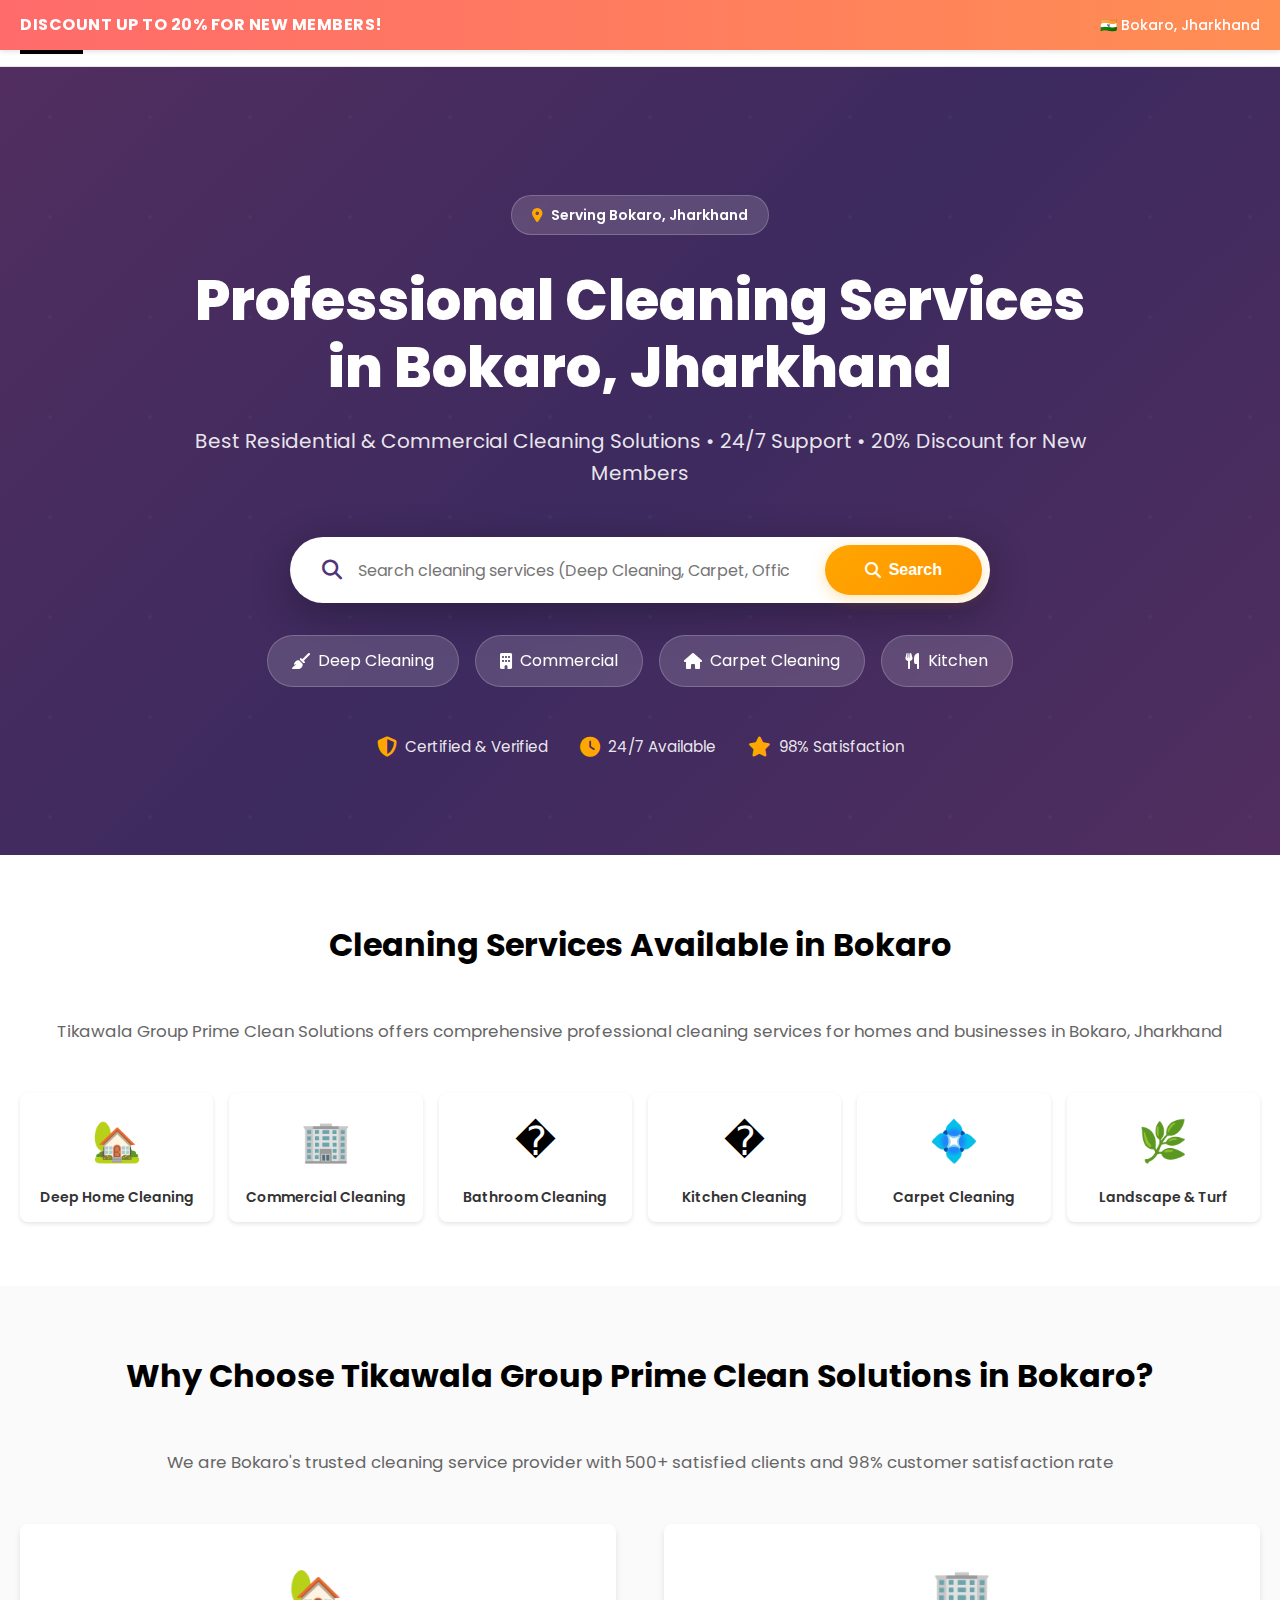
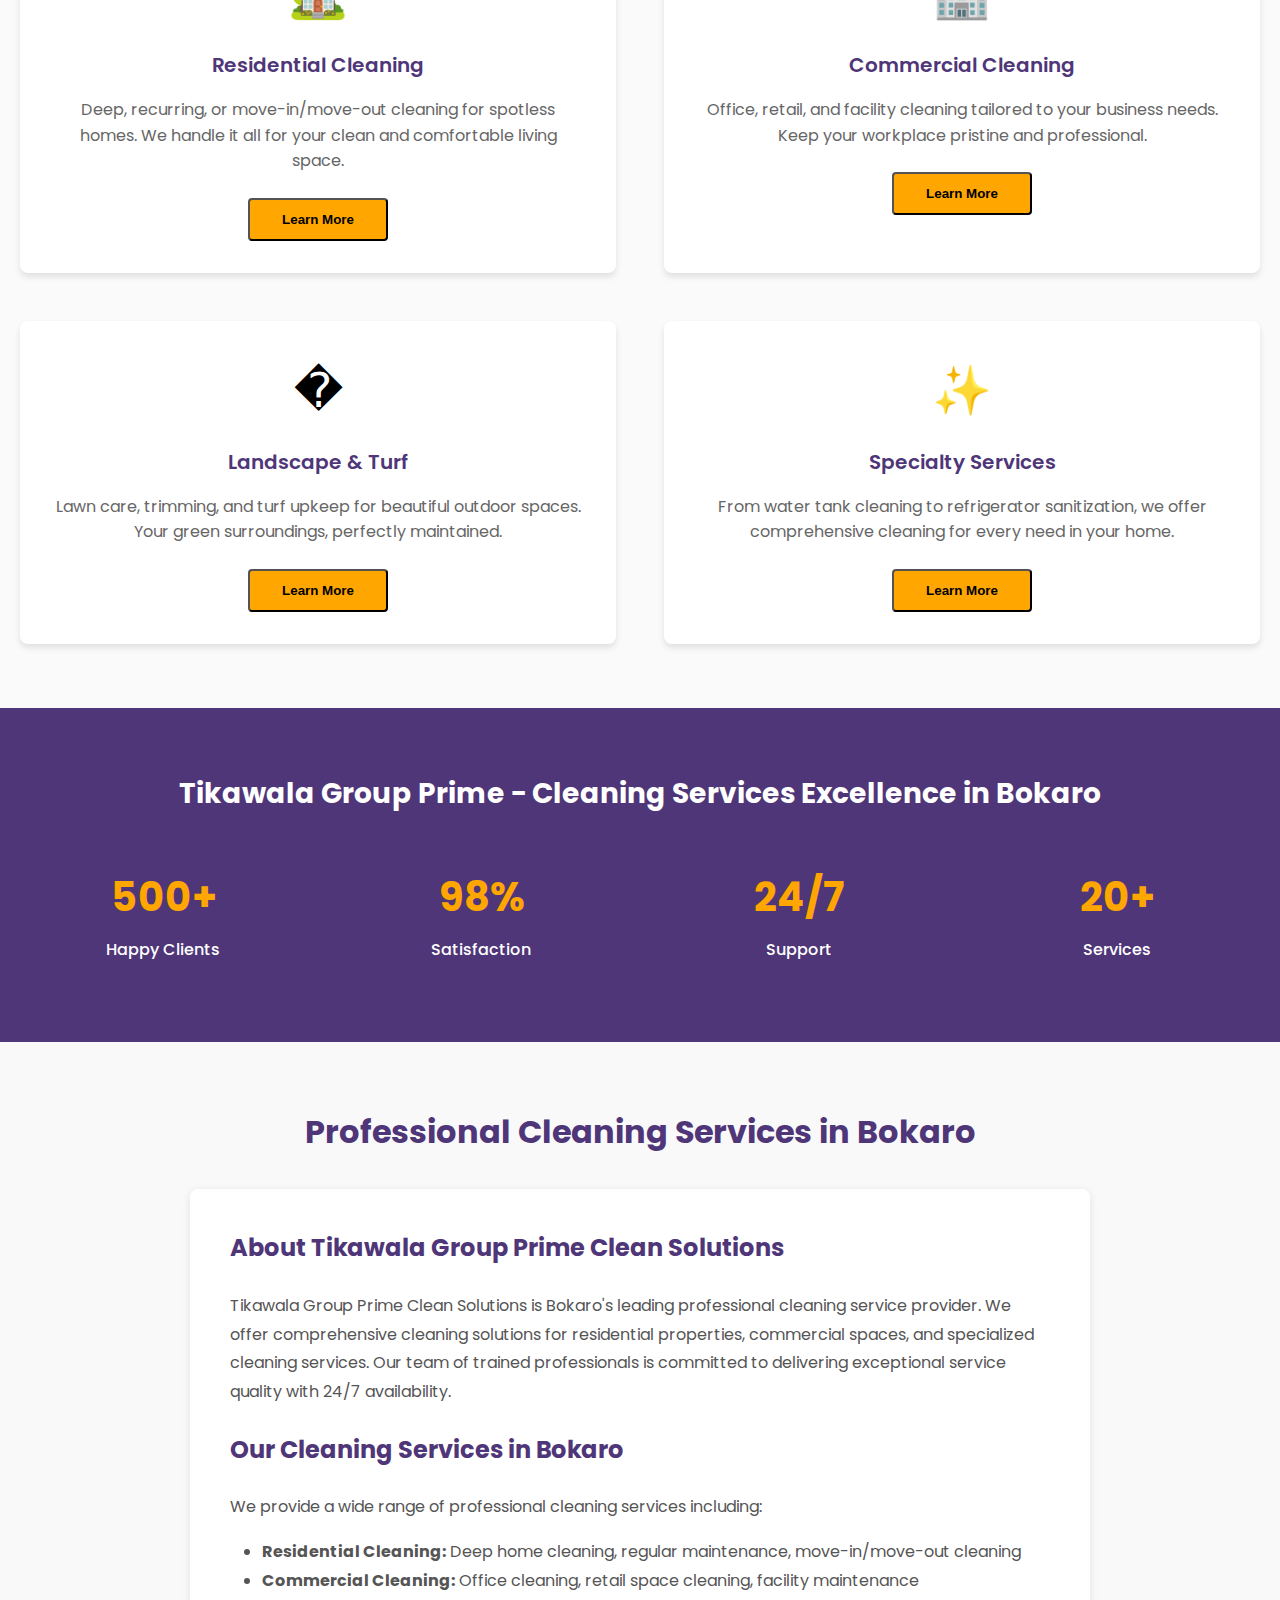
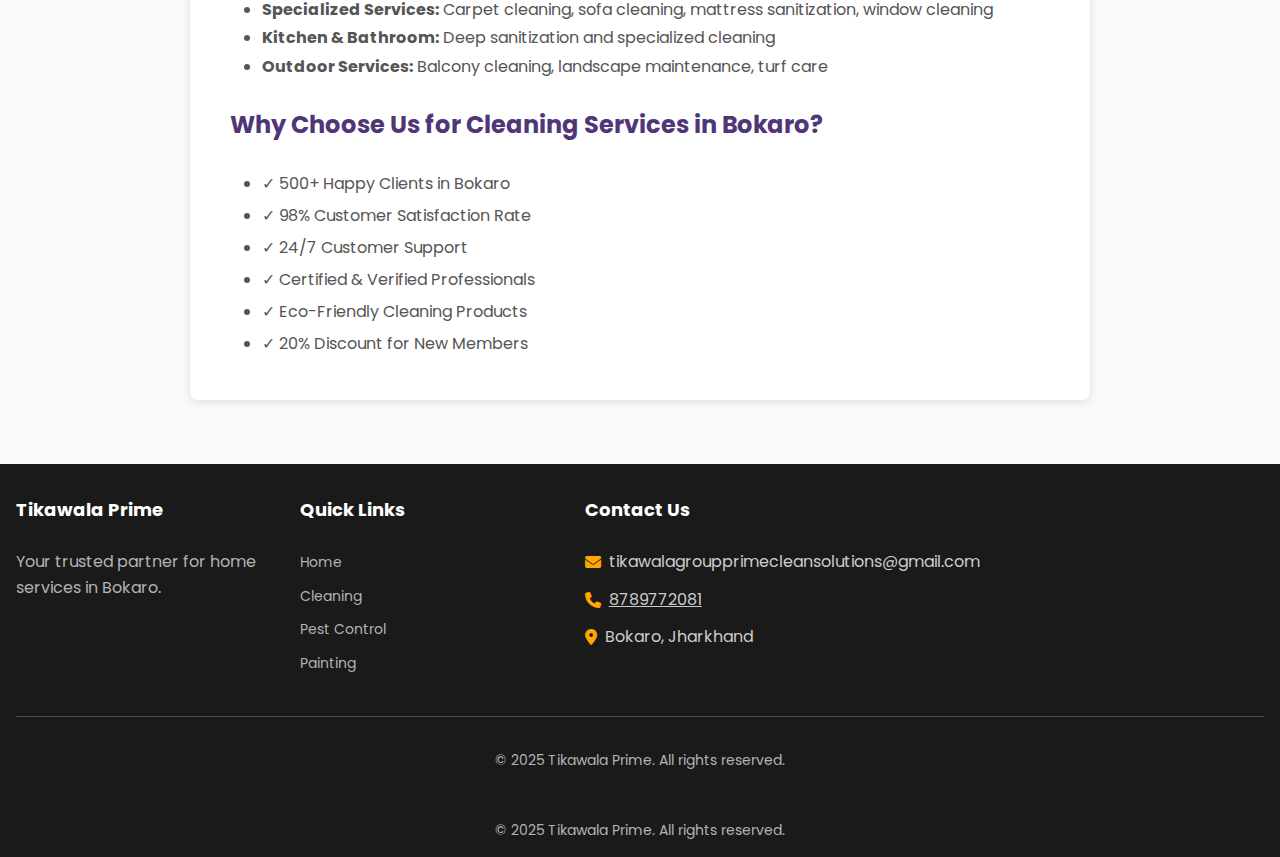
<file: index.html>
<!DOCTYPE html>
<html lang="en">

<head>
    <meta charset="UTF-8">
    <meta name="viewport" content="width=device-width, initial-scale=1.0">
    <title>Tikawala Group Prime Clean Solutions - Best Professional Cleaning Services in Bokaro, Jharkhand</title>
    <meta name="description"
        content="Tikawala Group Prime Clean Solutions - Professional residential & commercial cleaning services in Bokaro, Jharkhand. Deep cleaning, carpet cleaning, office cleaning, and landscaping. DISCOUNT UP TO 20% FOR NEW MEMBERS! 24/7 Support. Call 8789772081">
    <meta name="keywords" content="cleaning services Bokaro, professional cleaning Bokaro, deep cleaning Bokaro, residential cleaning Bokaro, commercial cleaning Bokaro, office cleaning Bokaro, carpet cleaning Bokaro, house cleaning Bokaro, home cleaning service Bokaro, best cleaning service Bokaro, Jharkhand cleaning services, Tikawala Prime">
    <meta name="author" content="Tikawala Group Prime Clean Solutions">
    <meta name="robots" content="index, follow, max-snippet:-1, max-image-preview:large, max-video-preview:-1">
    <meta property="og:type" content="business.business">
    <meta property="og:title" content="Tikawala Group Prime Clean Solutions - Professional Cleaning Services Bokaro">
    <meta property="og:description" content="Best professional cleaning services in Bokaro, Jharkhand. Residential, commercial, deep cleaning & landscaping. 20% discount for new members. 24/7 support.">
    <meta property="og:url" content="https://tikawalagroup.com/">
    <meta property="og:image" content="https://tikawalagroup.com/og-image.jpg">
    <meta property="og:locale" content="en_IN">
    <meta name="twitter:card" content="summary_large_image">
    <meta name="twitter:title" content="Tikawala Group Prime Clean Solutions - Cleaning Services in Bokaro">
    <meta name="twitter:description" content="Professional cleaning services in Bokaro, Jharkhand. Deep cleaning, commercial cleaning, carpet cleaning & more.">
    <meta name="theme-color" content="#512e5f">
    <meta name="apple-mobile-web-app-capable" content="yes">
    <meta name="apple-mobile-web-app-status-bar-style" content="black-translucent">
    <link rel="canonical" href="https://tikawalagroup.com/">
    <link rel="alternate" href="https://tikawalagroup.com/" hreflang="en-in">
    <link rel="icon" type="image/x-icon" href="data:image/svg+xml,<svg xmlns='http://www.w3.org/2000/svg' viewBox='0 0 100 100'><text y='50' font-size='50' font-family='Arial' fill='%23512e5f'>T</text></svg>">
    
    <!-- Google Fonts -->
    <link rel="preconnect" href="https://fonts.googleapis.com">
    <link rel="preconnect" href="https://fonts.gstatic.com" crossorigin>
    <link href="https://fonts.googleapis.com/css2?family=Poppins:wght@300;400;500;600;700&display=swap" rel="stylesheet">
    
    <!-- Font Awesome Icons -->
    <link rel="stylesheet" href="https://cdnjs.cloudflare.com/ajax/libs/font-awesome/6.4.0/css/all.min.css">
    
    <!-- Main Stylesheet -->
    <link rel="stylesheet" href="styles.css">
    
    <!-- Schema Markup -->
    <script type="application/ld+json">
    {
        "@context": "https://schema.org",
        "@type": "LocalBusiness",
        "name": "Tikawala Group Prime Clean Solutions",
        "image": "https://tikawalagroup.com/logo.jpg",
        "description": "Professional cleaning services in Bokaro, Jharkhand providing residential and commercial cleaning solutions",
        "telephone": "+918789772081",
        "email": "tikawalagroupprimecleansolutions@gmail.com",
        "address": {
            "@type": "PostalAddress",
            "streetAddress": "Bokaro",
            "addressLocality": "Bokaro",
            "addressRegion": "Jharkhand",
            "postalCode": "827001",
            "addressCountry": "IN"
        },
        "geo": {
            "@type": "GeoCoordinates",
            "latitude": "23.1815",
            "longitude": "84.8932"
        },
        "url": "https://tikawalagroup.com/",
        "sameAs": [
            "https://www.facebook.com/tikawalagroup",
            "https://www.instagram.com/tikawalagroup",
            "https://www.whatsapp.com/",
            "https://www.google.com/maps"
        ],
        "priceRange": "₹₹",
        "openingHoursSpecification": {
            "@type": "OpeningHoursSpecification",
            "dayOfWeek": ["Monday", "Tuesday", "Wednesday", "Thursday", "Friday", "Saturday", "Sunday"],
            "opens": "00:00",
            "closes": "23:59"
        },
        "aggregateRating": {
            "@type": "AggregateRating",
            "ratingValue": "4.8",
            "ratingCount": "500"
        }
    }
    </script>
    
    <script type="application/ld+json">
    {
        "@context": "https://schema.org",
        "@type": "Service",
        "name": "Professional Cleaning Services",
        "provider": {
            "@type": "LocalBusiness",
            "name": "Tikawala Group Prime Clean Solutions",
            "telephone": "+918789772081"
        },
        "areaServed": {
            "@type": "City",
            "name": "Bokaro",
            "addressCountry": "IN"
        },
        "availableChannel": {
            "@type": "ServiceChannel",
            "serviceUrl": "https://tikawalagroup.com/"
        }
    }
    </script>
</head>

<body>
    <!-- Header -->
    <header class="header">
        <!-- Top Bar -->
        <div class="top-bar">
            <div class="container">
                <div class="mobile-top-bar">
                    <span class="discount-text">DISCOUNT UP TO 20% FOR NEW MEMBERS!</span>
                    <span class="location-text">🇮🇳 Bokaro, Jharkhand</span>
                </div>
                <div class="desktop-top-bar">
                    <span class="discount-text">DISCOUNT UP TO 20% FOR NEW MEMBERS!</span>
                    <a href="mailto:tikawalagroupprimecleansolutions@gmail.com"
                        class="email-link">tikawalagroupprimecleansolutions@gmail.com</a>
                    <span class="location-text">🇮🇳 Bokaro, Jharkhand</span>
                </div>
            </div>
        </div>

        <!-- Main Header -->
        <div class="main-header">
            <div class="container">
                <div class="header-content">
                    <div class="logo">
                        <a href="index.html"
                            style="text-decoration: none; color: inherit; display: flex; align-items: center; gap: 0.5rem;">
                            <span class="logo-box">LOGO</span>
                            <span class="logo-text">Tikawala Prime</span>
                        </a>
                    </div>

                    <!-- Desktop Navigation -->
                    <nav class="desktop-nav" role="navigation">
                        <div class="nav-item dropdown">
                            <button class="nav-btn">
                                Cleaning Services
                                <i class="fas fa-chevron-down"></i>
                            </button>
                            <div class="dropdown-menu">
                                <ul>
                                    <li><a href="#" onclick="openService('Deep Home Cleaning'); return false;">Deep Home
                                            Cleaning</a></li>
                                    <li><a href="#"
                                            onclick="openService('Commercial Cleaning'); return false;">Commercial
                                            Cleaning</a></li>
                                    <li><a href="#" onclick="openService('Bathroom Cleaning'); return false;">Bathroom
                                            Cleaning</a></li>
                                    <li><a href="#" onclick="openService('Kitchen Cleaning'); return false;">Kitchen
                                            Cleaning</a></li>
                                    <li><a href="#" onclick="openService('Windows And Door Cleaning'); return false;">Window
                                            Cleaning</a></li>
                                    <li><a href="#" onclick="openService('Carpet Cleaning'); return false;">Carpet
                                            Cleaning</a></li>
                                </ul>
                                <a href="#" onclick="openService('Cleaning Services'); return false;"
                                    class="view-all">View All</a>
                            </div>
                        </div>

                        <div class="nav-item dropdown">
                            <button class="nav-btn">
                                Furniture & Floors
                                <i class="fas fa-chevron-down"></i>
                            </button>
                            <div class="dropdown-menu">
                                <ul>
                                    <li><a href="#" onclick="openService('Sofa Cleaning'); return false;">Sofa
                                            Cleaning</a></li>
                                    <li><a href="#" onclick="openService('Chair Cleaning'); return false;">Chair
                                            Cleaning</a></li>
                                    <li><a href="#" onclick="openService('Mattress Cleaning'); return false;">Mattress
                                            Cleaning</a></li>
                                    <li><a href="#" onclick="openService('Balcony Cleaning'); return false;">Balcony
                                            Cleaning</a></li>
                                </ul>
                                <a href="#" onclick="openService('Cleaning Services'); return false;" class="view-all">View
                                    All</a>
                            </div>
                        </div>

                        <div class="nav-item dropdown">
                            <button class="nav-btn">
                                Specialty Services
                                <i class="fas fa-chevron-down"></i>
                            </button>
                            <div class="dropdown-menu">
                                <ul>
                                    <li><a href="#" onclick="openService('Refrigerator Cleaning'); return false;">Refrigerator
                                            Cleaning</a></li>
                                    <li><a href="#"
                                            onclick="openService('Water Tank Cleaning'); return false;">Water Tank Cleaning</a></li>
                                    <li><a href="#" onclick="openService('Microwave Cleaning'); return false;">Microwave
                                            Cleaning</a></li>
                                    <li><a href="#" onclick="openService('Party Cleaning'); return false;">Party
                                            Cleaning</a></li>
                                </ul>
                                <a href="#" onclick="openService('Cleaning Services'); return false;" class="view-all">View
                                    All</a>
                            </div>
                        </div>

                        <div class="nav-item dropdown">
                            <button class="nav-btn">
                                Outdoor Services
                                <i class="fas fa-chevron-down"></i>
                            </button>
                            <div class="dropdown-menu">
                                <ul>
                                    <li><a href="#" onclick="openService('Landscape & Turf'); return false;">Landscape & Turf
                                            Care</a></li>
                                    <li><a href="#" onclick="openService('Villa Cleaning'); return false;">Villa
                                            Cleaning</a></li>
                                </ul>
                                <a href="#" onclick="openService('Cleaning Services'); return false;" class="view-all">View
                                    All</a>
                            </div>
                        </div>
                    </nav>

                    <button class="mobile-menu-btn" id="mobileMenuBtn">
                        <i class="fas fa-bars" id="menuIcon"></i>
                    </button>
                </div>
            </div>
        </div>

        <!-- Mobile Navigation -->
        <div class="mobile-nav" id="mobileNav">
            <div class="mobile-nav-item">
                <button class="mobile-nav-btn" data-target="mobile-cleaning-dropdown">
                    Cleaning Services
                    <i class="fas fa-chevron-down"></i>
                </button>
                <div class="mobile-dropdown" id="mobile-cleaning-dropdown">
                    <a href="#" onclick="openService('Deep Home Cleaning'); return false;">Deep Home Cleaning</a>
                    <a href="#" onclick="openService('Commercial Cleaning'); return false;">Commercial Cleaning</a>
                    <a href="#" onclick="openService('Bathroom Cleaning'); return false;">Bathroom Cleaning</a>
                    <a href="#" onclick="openService('Kitchen Cleaning'); return false;">Kitchen Cleaning</a>
                </div>
            </div>

            <div class="mobile-nav-item">
                <button class="mobile-nav-btn" data-target="mobile-furniture-dropdown">
                    Furniture & Floors
                    <i class="fas fa-chevron-down"></i>
                </button>
                <div class="mobile-dropdown" id="mobile-furniture-dropdown">
                    <a href="#" onclick="openService('Sofa Cleaning'); return false;">Sofa Cleaning</a>
                    <a href="#" onclick="openService('Chair Cleaning'); return false;">Chair Cleaning</a>
                    <a href="#" onclick="openService('Mattress Cleaning'); return false;">Mattress Cleaning</a>
                </div>
            </div>

            <div class="mobile-nav-item">
                <button class="mobile-nav-btn" data-target="mobile-specialty-dropdown">
                    Specialty Services
                    <i class="fas fa-chevron-down"></i>
                </button>
                <div class="mobile-dropdown" id="mobile-specialty-dropdown">
                    <a href="#" onclick="openService('Refrigerator Cleaning'); return false;">Refrigerator Cleaning</a>
                    <a href="#" onclick="openService('Water Tank Cleaning'); return false;">Water Tank Cleaning</a>
                </div>
            </div>

            <div class="mobile-nav-item">
                <button class="mobile-nav-btn" data-target="mobile-outdoor-dropdown">
                    Outdoor Services
                    <i class="fas fa-chevron-down"></i>
                </button>
                <div class="mobile-dropdown" id="mobile-outdoor-dropdown">
                    <a href="#" onclick="openService('Landscape & Turf'); return false;">Landscape & Turf</a>
                    <a href="#" onclick="openService('Villa Cleaning'); return false;">Villa Cleaning</a>
                </div>
            </div>
        </div>
    </header>

    <!-- Hero Section -->
    <section class="hero">
        <div class="container">
            <div class="hero-content">
                <div class="location-badge">
                    <i class="fas fa-map-marker-alt"></i>
                    <span>Serving Bokaro, Jharkhand</span>
                </div>

                <h1 class="hero-title">Professional Cleaning Services<br>in Bokaro, Jharkhand</h1>
                <p class="hero-subtitle">Best Residential & Commercial Cleaning Solutions • 24/7 Support • 20% Discount for New Members</p>

                <!-- Enhanced Search -->
                <div class="enhanced-search-container">
                    <div class="search-wrapper">
                        <div class="search-input-group">
                            <i class="fas fa-search search-icon"></i>
                            <input type="text" id="searchInput" class="search-input-field"
                                placeholder="Search cleaning services (Deep Cleaning, Carpet, Office, Kitchen...)" autocomplete="off">
                            <button type="button" class="clear-search" id="clearSearch" style="display: none;">
                                <i class="fas fa-times"></i>
                            </button>
                        </div>
                        <button class="search-btn-enhanced" id="searchBtn">
                            <i class="fas fa-search"></i>
                            <span>Search</span>
                        </button>
                    </div>

                    <!-- Search Suggestions -->
                    <div class="search-suggestions" id="searchSuggestions" style="display: none;">
                        <div class="suggestions-header">
                            <i class="fas fa-fire" style="color: #ff6b35;"></i>
                            <span>Popular Services in Bokaro</span>
                        </div>
                        <div class="suggestions-list" id="suggestionsList"></div>
                    </div>
                </div>

                <!-- Quick Tags -->
                <div class="quick-service-tags">
                    <span class="service-tag" onclick="quickSearch('deep-clean')">
                        <i class="fas fa-broom"></i> Deep Cleaning
                    </span>
                    <span class="service-tag" onclick="quickSearch('commercial')">
                        <i class="fas fa-building"></i> Commercial
                    </span>
                    <span class="service-tag" onclick="quickSearch('carpet')">
                        <i class="fas fa-home"></i> Carpet Cleaning
                    </span>
                    <span class="service-tag" onclick="quickSearch('kitchen')">
                        <i class="fas fa-utensils"></i> Kitchen
                    </span>
                </div>

                <!-- Trust Badges -->
                <div class="hero-trust-badges">
                    <div class="trust-item">
                        <i class="fas fa-shield-alt"></i>
                        <span>Certified & Verified</span>
                    </div>
                    <div class="trust-item">
                        <i class="fas fa-clock"></i>
                        <span>24/7 Available</span>
                    </div>
                    <div class="trust-item">
                        <i class="fas fa-star"></i>
                        <span>98% Satisfaction</span>
                    </div>
                </div>
            </div>
        </div>
    </section>

    <!-- Service Grid -->
    <section class="services-grid-section" style="padding: 4rem 0;">
        <div class="container">
            <h2 class="section-title">Cleaning Services Available in Bokaro</h2>
            <p style="text-align: center; color: #666; margin-bottom: 3rem; font-size: 1.05rem;">Tikawala Group Prime Clean Solutions offers comprehensive professional cleaning services for homes and businesses in Bokaro, Jharkhand</p>
            <div class="service-grid">
                <div class="service-item" onclick="openService('Deep Home Cleaning')">
                    <div class="service-icon">🏡</div>
                    <p>Deep Home Cleaning</p>
                </div>
                <div class="service-item" onclick="openService('Commercial Cleaning')">
                    <div class="service-icon">🏢</div>
                    <p>Commercial Cleaning</p>
                </div>
                <div class="service-item" onclick="openService('Bathroom Cleaning')">
                    <div class="service-icon">�</div>
                    <p>Bathroom Cleaning</p>
                </div>
                <div class="service-item" onclick="openService('Kitchen Cleaning')">
                    <div class="service-icon">�</div>
                    <p>Kitchen Cleaning</p>
                </div>
                <div class="service-item" onclick="openService('Carpet Cleaning')">
                    <div class="service-icon">💠</div>
                    <p>Carpet Cleaning</p>
                </div>
                <div class="service-item" onclick="openService('Landscape & Turf')">
                    <div class="service-icon">🌿</div>
                    <p>Landscape & Turf</p>
                </div>
            </div>
        </div>
    </section>

    <!-- Featured Services -->
    <section class="service-sections">
        <div class="container">
            <h2 class="section-title">Why Choose Tikawala Group Prime Clean Solutions in Bokaro?</h2>
            <p style="text-align: center; color: #666; margin-bottom: 3rem; font-size: 1.05rem;">We are Bokaro's trusted cleaning service provider with 500+ satisfied clients and 98% customer satisfaction rate</p>
            <div class="services-grid">
                <div class="service-card">
                    <div class="service-card-icon">🏡</div>
                    <h3>Residential Cleaning</h3>
                    <p>Deep, recurring, or move-in/move-out cleaning for spotless homes. We handle it all for your clean and comfortable living space.</p>
                    <button class="service-card-link" onclick="openService('Deep Home Cleaning')">Learn More</button>
                </div>

                <div class="service-card">
                    <div class="service-card-icon">🏢</div>
                    <h3>Commercial Cleaning</h3>
                    <p>Office, retail, and facility cleaning tailored to your business needs. Keep your workplace pristine and professional.</p>
                    <button class="service-card-link" onclick="openService('Commercial Cleaning')">Learn More</button>
                </div>

                <div class="service-card">
                    <div class="service-card-icon">�</div>
                    <h3>Landscape & Turf</h3>
                    <p>Lawn care, trimming, and turf upkeep for beautiful outdoor spaces. Your green surroundings, perfectly maintained.</p>
                    <button class="service-card-link" onclick="openService('Landscape & Turf')">Learn More</button>
                </div>

                <div class="service-card">
                    <div class="service-card-icon">✨</div>
                    <h3>Specialty Services</h3>
                    <p>From water tank cleaning to refrigerator sanitization, we offer comprehensive cleaning for every need in your home.</p>
                    <button class="service-card-link" onclick="openService('Water Tank Cleaning')">Learn More</button>
                </div>
            </div>
        </div>
    </section>

    <!-- Stats Section -->
    <section class="stats">
        <div class="container">
            <h2 style="color: white; text-align: center; margin-bottom: 2rem; font-size: 1.75rem;">Tikawala Group Prime - Cleaning Services Excellence in Bokaro</h2>
            <div class="stats-grid">
                <div class="stat-item">
                    <div class="stat-number">500+</div>
                    <div class="stat-label">Happy Clients</div>
                </div>
                <div class="stat-item">
                    <div class="stat-number">98%</div>
                    <div class="stat-label">Satisfaction</div>
                </div>
                <div class="stat-item">
                    <div class="stat-number">24/7</div>
                    <div class="stat-label">Support</div>
                </div>
                <div class="stat-item">
                    <div class="stat-number">20+</div>
                    <div class="stat-label">Services</div>
                </div>
            </div>
        </div>
    </section>

    <!-- SEO Content Section -->
    <section style="padding: 4rem 0; background: #f9f9f9;">
        <div class="container">
            <h2 style="text-align: center; font-size: 2rem; margin-bottom: 2rem; color: var(--primary);">Professional Cleaning Services in Bokaro</h2>
            
            <div style="max-width: 900px; margin: 0 auto; background: white; padding: 2.5rem; border-radius: 0.5rem; box-shadow: 0 2px 8px rgba(0,0,0,0.1);">
                <h3 style="font-size: 1.5rem; color: var(--primary); margin-bottom: 1.5rem;">About Tikawala Group Prime Clean Solutions</h3>
                <p style="color: #555; line-height: 1.8; margin-bottom: 1.5rem;">
                    Tikawala Group Prime Clean Solutions is Bokaro's leading professional cleaning service provider. We offer comprehensive cleaning solutions for residential properties, commercial spaces, and specialized cleaning services. Our team of trained professionals is committed to delivering exceptional service quality with 24/7 availability.
                </p>
                
                <h3 style="font-size: 1.5rem; color: var(--primary); margin-bottom: 1.5rem;">Our Cleaning Services in Bokaro</h3>
                <p style="color: #555; line-height: 1.8; margin-bottom: 1rem;">
                    We provide a wide range of professional cleaning services including:
                </p>
                <ul style="color: #555; line-height: 1.8; margin-left: 2rem; margin-bottom: 1.5rem;">
                    <li><strong>Residential Cleaning:</strong> Deep home cleaning, regular maintenance, move-in/move-out cleaning</li>
                    <li><strong>Commercial Cleaning:</strong> Office cleaning, retail space cleaning, facility maintenance</li>
                    <li><strong>Specialized Services:</strong> Carpet cleaning, sofa cleaning, mattress sanitization, window cleaning</li>
                    <li><strong>Kitchen & Bathroom:</strong> Deep sanitization and specialized cleaning</li>
                    <li><strong>Outdoor Services:</strong> Balcony cleaning, landscape maintenance, turf care</li>
                </ul>
                
                <h3 style="font-size: 1.5rem; color: var(--primary); margin-bottom: 1.5rem;">Why Choose Us for Cleaning Services in Bokaro?</h3>
                <ul style="color: #555; line-height: 2; margin-left: 2rem;">
                    <li>✓ 500+ Happy Clients in Bokaro</li>
                    <li>✓ 98% Customer Satisfaction Rate</li>
                    <li>✓ 24/7 Customer Support</li>
                    <li>✓ Certified & Verified Professionals</li>
                    <li>✓ Eco-Friendly Cleaning Products</li>
                    <li>✓ 20% Discount for New Members</li>
                </ul>
            </div>
        </div>
    </section>

    <!-- FAQ Schema -->
    <script type="application/ld+json">
    {
        "@context": "https://schema.org",
        "@type": "FAQPage",
        "mainEntity": [
            {
                "@type": "Question",
                "name": "What cleaning services are available in Bokaro?",
                "acceptedAnswer": {
                    "@type": "Answer",
                    "text": "Tikawala Group Prime Clean Solutions provides residential cleaning, commercial cleaning, deep cleaning, carpet cleaning, sofa cleaning, office cleaning, and specialized services in Bokaro, Jharkhand."
                }
            },
            {
                "@type": "Question",
                "name": "Is 24/7 cleaning service available in Bokaro?",
                "acceptedAnswer": {
                    "@type": "Answer",
                    "text": "Yes, we offer 24/7 customer support and cleaning services. You can book your service anytime and we will be available to assist you."
                }
            },
            {
                "@type": "Question",
                "name": "What is the discount for new members?",
                "acceptedAnswer": {
                    "@type": "Answer",
                    "text": "Tikawala Group Prime Clean Solutions offers up to 20% discount for new members on their first booking."
                }
            },
            {
                "@type": "Question",
                "name": "How can I book cleaning services in Bokaro?",
                "acceptedAnswer": {
                    "@type": "Answer",
                    "text": "You can book our cleaning services through our website, WhatsApp at 8789772081, or by calling us directly. Select your service, preferred date and time, and confirm your booking."
                }
            },
            {
                "@type": "Question",
                "name": "What areas in Bokaro do you serve?",
                "acceptedAnswer": {
                    "@type": "Answer",
                    "text": "We provide professional cleaning services throughout Bokaro, Jharkhand, including residential and commercial areas."
                }
            }
        ]
    }
    </script>

    <!-- Footer -->
    <footer class="footer">
        <div class="mobile-footer">
            <div class="accordion-section">
                <button class="accordion-btn" data-target="about-content">
                    About Us
                    <i class="fas fa-chevron-down"></i>
                </button>
                <div class="accordion-content" id="about-content">
                    <p>Tikawala Prime is your trusted partner for all home services in Bokaro, Jharkhand.</p>
                </div>
            </div>

            <div class="accordion-section">
                <button class="accordion-btn" data-target="contact-content">
                    Contact Us
                    <i class="fas fa-chevron-down"></i>
                </button>
                <div class="accordion-content" id="contact-content">
                    <div class="contact-item">
                        <i class="fas fa-envelope"></i>
                        <span>tikawalagroupprimecleansolutions@gmail.com</span>
                    </div>
                    <div class="contact-item">
                        <i class="fas fa-phone"></i>
                        <a href="tel:+918789772081" style="color: inherit;">8789772081</a>
                    </div>
                    <div class="contact-item">
                        <i class="fas fa-map-marker-alt"></i>
                        <span>Bokaro, Jharkhand</span>
                    </div>
                </div>
            </div>
        </div>

        <div class="desktop-footer">
            <div class="container">
                <div class="footer-content">
                    <div class="footer-column">
                        <h3>Tikawala Prime</h3>
                        <p style="color: hsl(0, 0%, 70%);">Your trusted partner for home services in Bokaro.</p>
                    </div>
                    <div class="footer-column">
                        <h3>Quick Links</h3>
                        <ul>
                            <li><a href="index.html">Home</a></li>
                            <li><a href="#" onclick="openService('Cleaning Services'); return false;">Cleaning</a></li>
                            <li><a href="#" onclick="openService('Pest Control'); return false;">Pest Control</a></li>
                            <li><a href="#" onclick="openService('Home Painting'); return false;">Painting</a></li>
                        </ul>
                    </div>
                    <div class="footer-column">
                        <h3>Contact Us</h3>
                        <div class="contact-item">
                            <i class="fas fa-envelope"></i>
                            <span>tikawalagroupprimecleansolutions@gmail.com</span>
                        </div>
                        <div class="contact-item">
                            <i class="fas fa-phone"></i>
                            <a href="tel:+918789772081" style="color: inherit;">8789772081</a>
                        </div>
                        <div class="contact-item">
                            <i class="fas fa-map-marker-alt"></i>
                            <span>Bokaro, Jharkhand</span>
                        </div>
                    </div>
                </div>
                <div class="copyright">
                    <p>&copy; 2025 Tikawala Prime. All rights reserved.</p>
                </div>
            </div>
        </div>

        <div class="mobile-copyright">
            <p>&copy; 2025 Tikawala Prime. All rights reserved.</p>
        </div>
    </footer>

    <script src="script.js"></script>
</body>

</html>
</file>
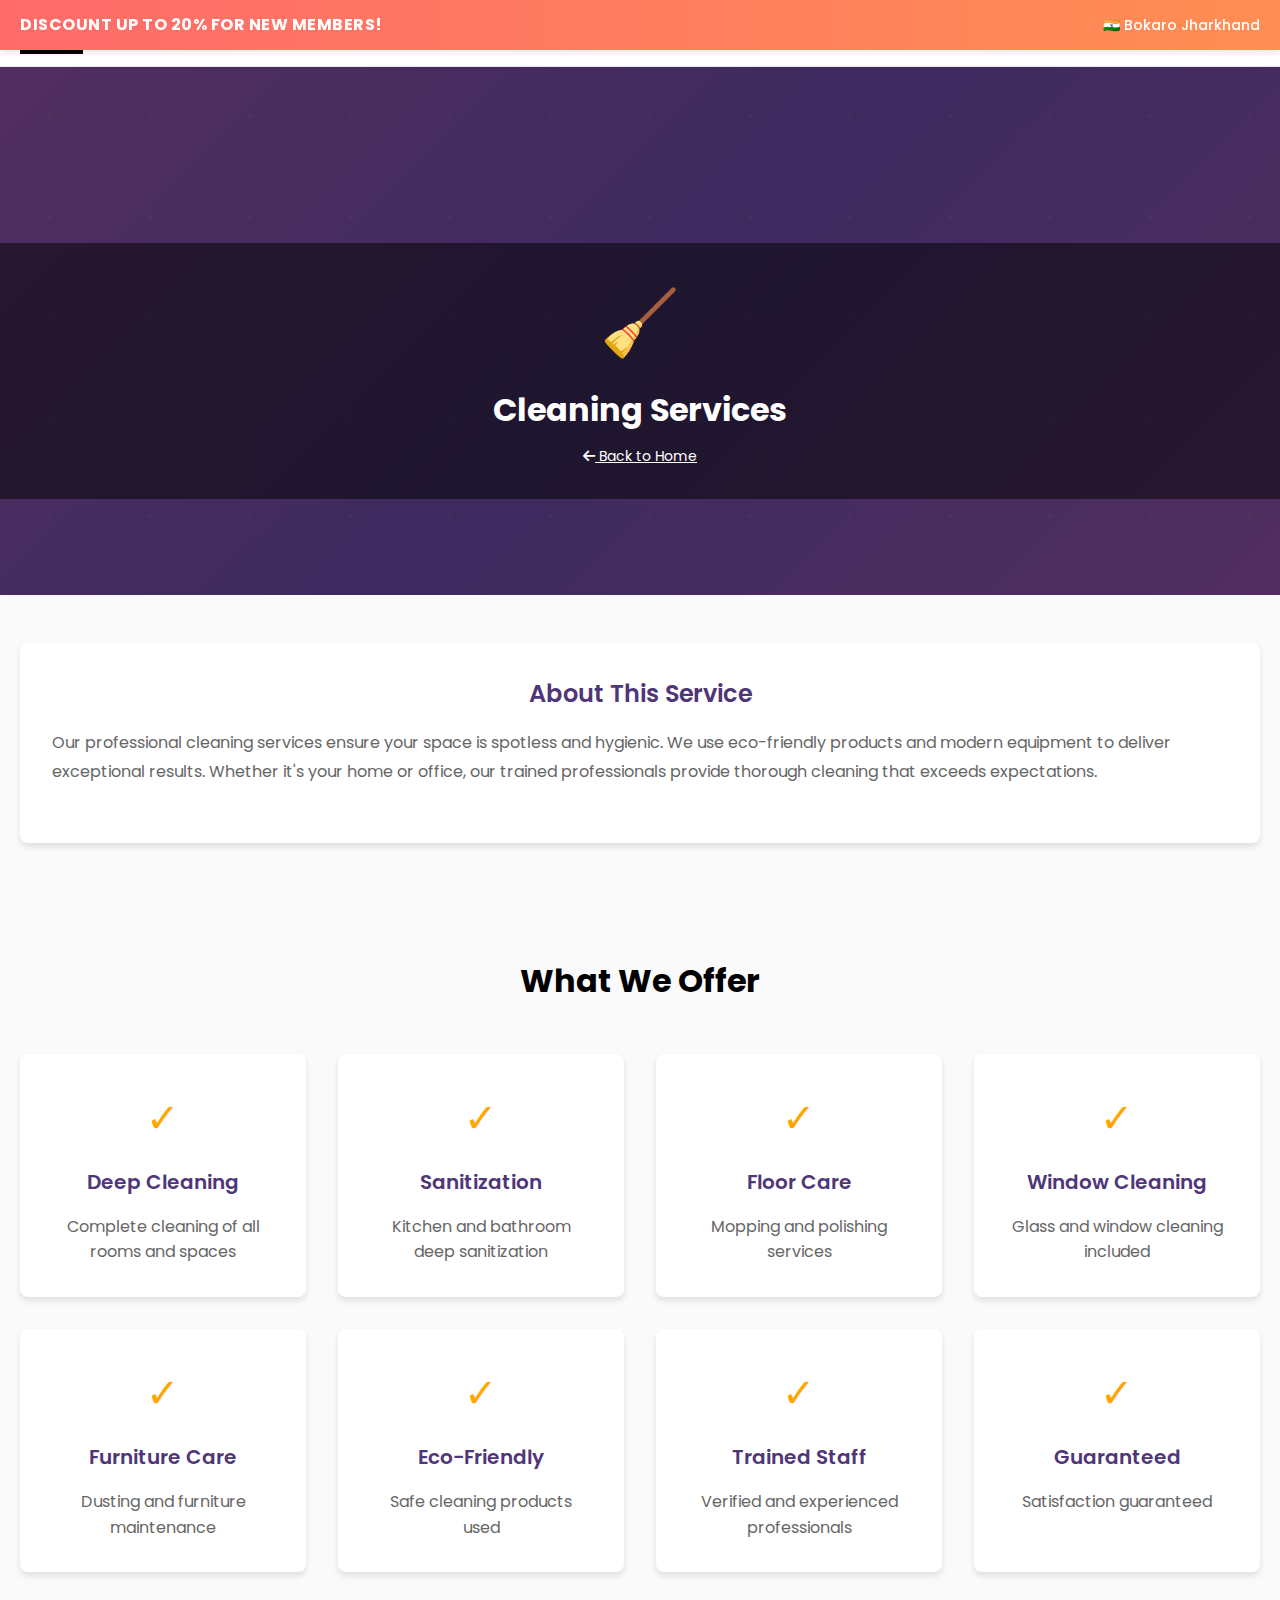
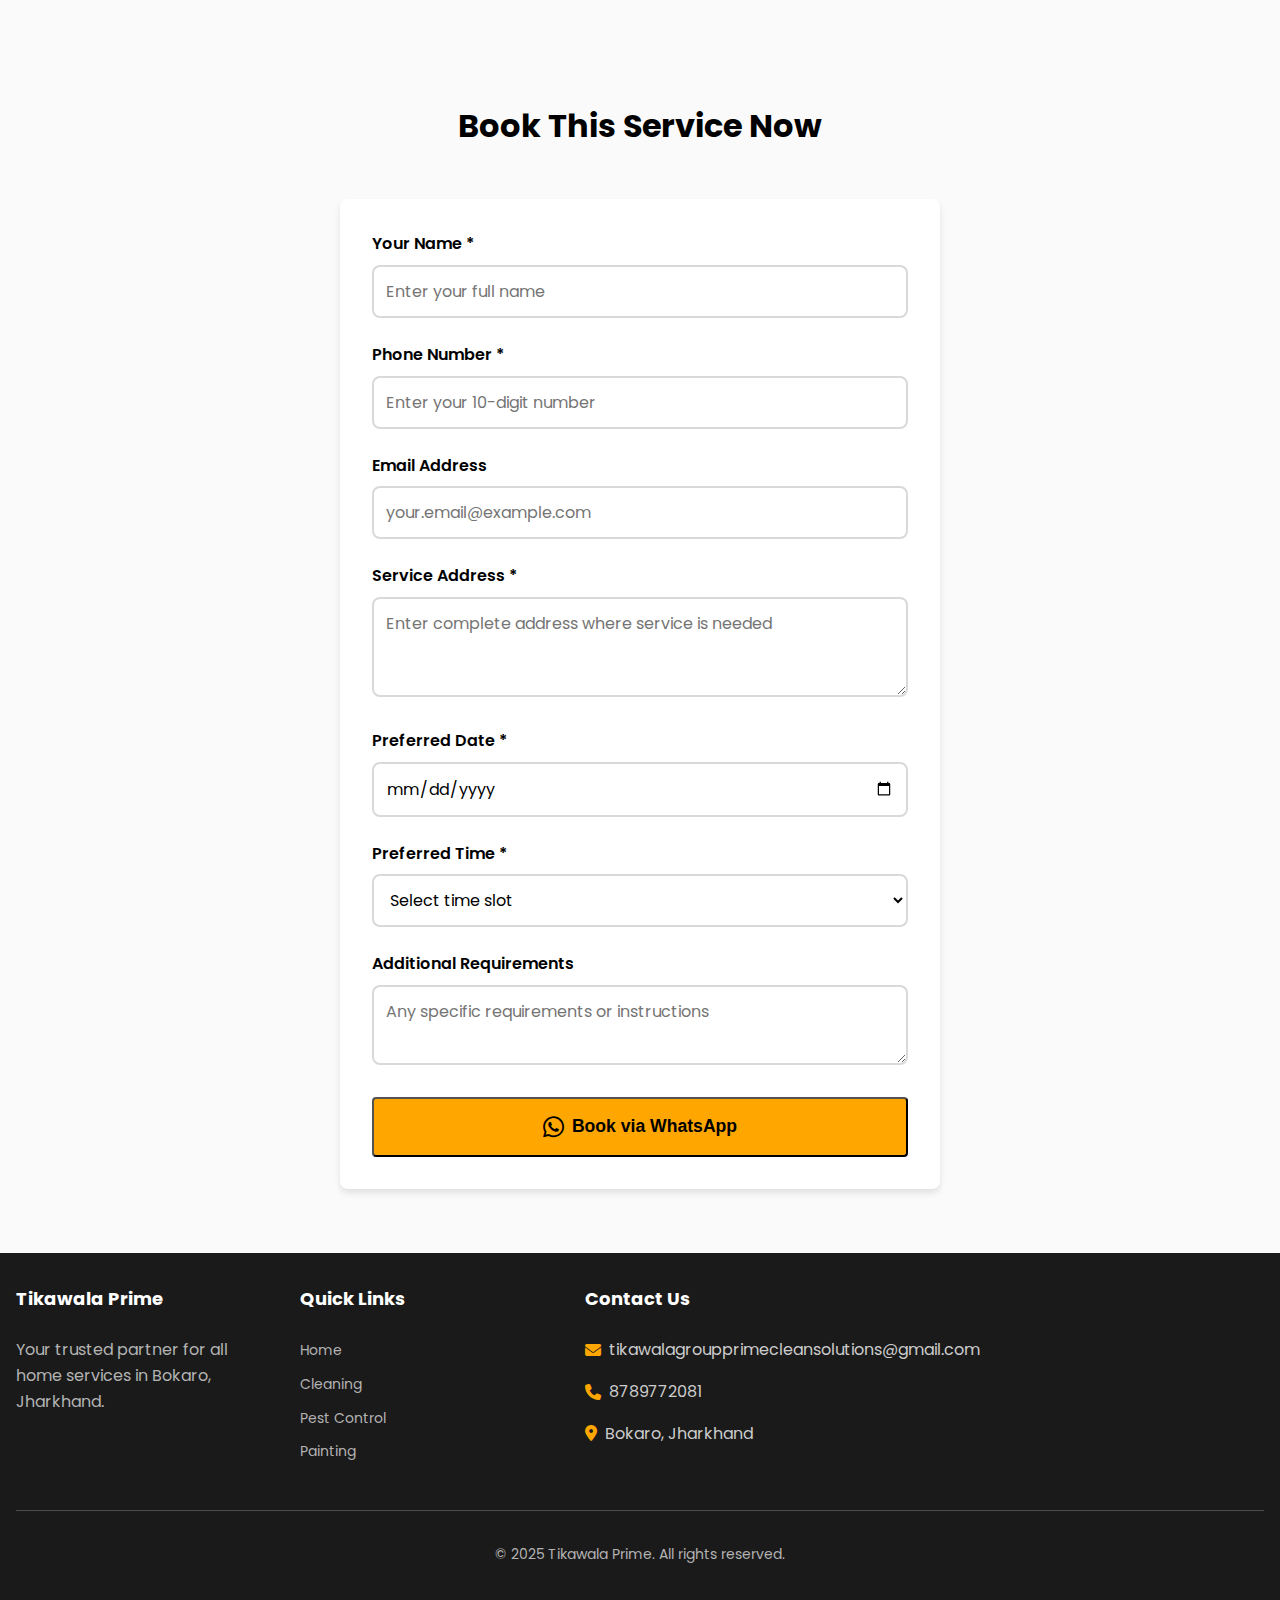
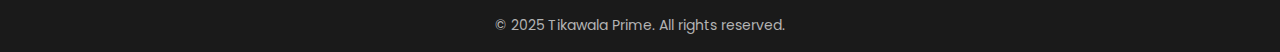
<file: service.html>
<!DOCTYPE html>
<html lang="en">

<head>
    <meta charset="UTF-8">
    <meta name="viewport" content="width=device-width, initial-scale=1.0">
    <title id="pageTitle">Professional Cleaning Service in Bokaro - Tikawala Group Prime</title>
    <meta name="description" id="pageDescription"
        content="Get professional cleaning services in Bokaro, Jharkhand. Expert team, 24/7 support, 20% discount for new members. Book now!">
    <meta name="robots" content="index, follow, max-snippet:-1, max-image-preview:large, max-video-preview:-1">
    <meta property="og:type" content="website">
    <meta property="og:title" id="ogTitle" content="Cleaning Service - Tikawala Group Prime">
    <meta property="og:description" id="ogDescription" content="Professional cleaning services in Bokaro, Jharkhand">
    <meta property="og:url" content="https://tikawalagroup.com/service.html">
    <link rel="canonical" href="https://tikawalagroup.com/service.html">
    <link rel="stylesheet" href="styles.css">
    <link href="https://fonts.googleapis.com/css2?family=Poppins:wght@400;500;600;700;800&display=swap"
        rel="stylesheet">
    <link rel="stylesheet" href="https://cdnjs.cloudflare.com/ajax/libs/font-awesome/6.4.0/css/all.min.css">
</head>

<body>
    <!-- Header -->
    <header class="header">
        <!-- Top Bar -->
        <div class="top-bar">
            <div class="container">
                <div class="mobile-top-bar">
                    <span class="discount-text">DISCOUNT UP TO 20% FOR NEW MEMBERS!</span>
                    <span class="location-text">🇮🇳 Bokaro, Jharkhand</span>
                </div>
                <div class="desktop-top-bar">
                    <span class="discount-text">DISCOUNT UP TO 20% FOR NEW MEMBERS!</span>
                    <a href="mailto:tikawalagroupprimecleansolutions@gmail.com"
                        class="email-link">tikawalagroupprimecleansolutions@gmail.com</a>
                    <span class="location-text">🇮🇳 Bokaro Jharkhand</span>
                </div>
            </div>
        </div>

        <!-- Main Header -->
        <div class="main-header">
            <div class="container">
                <div class="header-content">
                    <div class="logo">
                        <a href="index.html"
                            style="text-decoration: none; color: inherit; display: flex; align-items: center; gap: 0.5rem;">
                            <span class="logo-box">LOGO</span>
                            <span class="logo-text">Tikawala Prime</span>
                        </a>
                    </div>
                </div>
            </div>
        </div>
    </header>

    <!-- Service Detail Hero -->
    <section class="hero">
        <div class="hero-banner" style="height: 16rem; margin-top: 3rem;">
            <div style="text-align: center;">
                <div class="service-icon" id="serviceIcon" style="font-size: 4rem; margin-bottom: 1rem;">🧹</div>
                <h1 id="serviceName" style="color: white; font-size: 2rem; font-weight: bold;">Service Name</h1>
                <a href="index.html"
                    style="color: white; text-decoration: underline; display: inline-block; margin-top: 1rem; font-size: 0.875rem;">
                    <i class="fas fa-arrow-left"></i> Back to Home
                </a>
            </div>
        </div>
    </section>

    <!-- Service Description Section -->
    <section class="service-sections" style="padding: 3rem 0;">
        <div class="container">
            <div class="services-grid" style="grid-template-columns: 1fr;">
                <div class="service-card">
                    <h3 style="font-size: 1.5rem; margin-bottom: 1rem;">About This Service</h3>
                    <p id="serviceDescription" style="text-align: left; line-height: 1.8;">Loading service details...
                    </p>
                </div>
            </div>
        </div>
    </section>

    <!-- Features Section -->
    <section class="why-section">
        <div class="container">
            <h2 class="section-title">What We Offer</h2>
            <div class="why-grid" id="featuresList">
                <!-- Features will be loaded dynamically -->
            </div>
        </div>
    </section>

    <!-- Booking Form Section -->
    <section class="service-sections" style="padding: 4rem 0;">
        <div class="container">
            <h2 class="section-title">Book This Service Now</h2>
            <div
                style="max-width: 600px; margin: 0 auto; background: white; padding: 2rem; border-radius: 0.5rem; box-shadow: 0 4px 6px rgba(0, 0, 0, 0.1);">
                <form id="bookingForm">
                    <div style="margin-bottom: 1.5rem;">
                        <label
                            style="display: block; margin-bottom: 0.5rem; font-weight: 600; color: var(--foreground);">Your
                            Name *</label>
                        <input type="text" id="name" required placeholder="Enter your full name"
                            style="width: 100%; padding: 0.75rem; border: 2px solid var(--border); border-radius: 0.5rem; font-family: 'Poppins', sans-serif; font-size: 1rem;">
                    </div>

                    <div style="margin-bottom: 1.5rem;">
                        <label
                            style="display: block; margin-bottom: 0.5rem; font-weight: 600; color: var(--foreground);">Phone
                            Number *</label>
                        <input type="tel" id="phone" required placeholder="Enter your 10-digit number"
                            pattern="[0-9]{10}"
                            style="width: 100%; padding: 0.75rem; border: 2px solid var(--border); border-radius: 0.5rem; font-family: 'Poppins', sans-serif; font-size: 1rem;">
                    </div>

                    <div style="margin-bottom: 1.5rem;">
                        <label
                            style="display: block; margin-bottom: 0.5rem; font-weight: 600; color: var(--foreground);">Email
                            Address</label>
                        <input type="email" id="email" placeholder="your.email@example.com"
                            style="width: 100%; padding: 0.75rem; border: 2px solid var(--border); border-radius: 0.5rem; font-family: 'Poppins', sans-serif; font-size: 1rem;">
                    </div>

                    <div style="margin-bottom: 1.5rem;">
                        <label
                            style="display: block; margin-bottom: 0.5rem; font-weight: 600; color: var(--foreground);">Service
                            Address *</label>
                        <textarea id="address" required placeholder="Enter complete address where service is needed"
                            style="width: 100%; padding: 0.75rem; border: 2px solid var(--border); border-radius: 0.5rem; font-family: 'Poppins', sans-serif; font-size: 1rem; min-height: 100px; resize: vertical;"></textarea>
                    </div>

                    <div style="margin-bottom: 1.5rem;">
                        <label
                            style="display: block; margin-bottom: 0.5rem; font-weight: 600; color: var(--foreground);">Preferred
                            Date *</label>
                        <input type="date" id="date" required
                            style="width: 100%; padding: 0.75rem; border: 2px solid var(--border); border-radius: 0.5rem; font-family: 'Poppins', sans-serif; font-size: 1rem;">
                    </div>

                    <div style="margin-bottom: 1.5rem;">
                        <label
                            style="display: block; margin-bottom: 0.5rem; font-weight: 600; color: var(--foreground);">Preferred
                            Time *</label>
                        <select id="time" required
                            style="width: 100%; padding: 0.75rem; border: 2px solid var(--border); border-radius: 0.5rem; font-family: 'Poppins', sans-serif; font-size: 1rem; background: white;">
                            <option value="">Select time slot</option>
                            <option value="9:00 AM - 12:00 PM">Morning (9:00 AM - 12:00 PM)</option>
                            <option value="12:00 PM - 3:00 PM">Afternoon (12:00 PM - 3:00 PM)</option>
                            <option value="3:00 PM - 6:00 PM">Evening (3:00 PM - 6:00 PM)</option>
                        </select>
                    </div>

                    <div style="margin-bottom: 1.5rem;">
                        <label
                            style="display: block; margin-bottom: 0.5rem; font-weight: 600; color: var(--foreground);">Additional
                            Requirements</label>
                        <textarea id="message" placeholder="Any specific requirements or instructions"
                            style="width: 100%; padding: 0.75rem; border: 2px solid var(--border); border-radius: 0.5rem; font-family: 'Poppins', sans-serif; font-size: 1rem; min-height: 80px; resize: vertical;"></textarea>
                    </div>

                    <button type="submit" class="service-card-link"
                        style="width: 100%; padding: 1rem; font-size: 1.1rem; display: flex; align-items: center; justify-content: center; gap: 0.5rem; cursor: pointer;">
                        <i class="fab fa-whatsapp" style="font-size: 1.5rem;"></i> Book via WhatsApp
                    </button>
                </form>
            </div>
        </div>
    </section>

    <!-- Footer (Same as index.html) -->
    <footer class="footer">
        <div class="container mobile-footer">
            <div class="accordion-section">
                <button class="accordion-btn">
                    About Us
                    <i class="fas fa-chevron-down"></i>
                </button>
                <div class="accordion-content">
                    <p style="color: hsl(0, 0%, 80%); margin-bottom: 1rem;">Tikawala Prime is your trusted partner for
                        all home services in Bokaro, Jharkhand. We provide professional and reliable services at your
                        doorstep.</p>
                </div>
            </div>

            <div class="accordion-section">
                <button class="accordion-btn">
                    Contact Us
                    <i class="fas fa-chevron-down"></i>
                </button>
                <div class="accordion-content">
                    <div class="contact-item">
                        <i class="fas fa-envelope"></i>
                        <span>tikawalagroupprimecleansolutions@gmail.com</span>
                    </div>
                    <div class="contact-item">
                        <i class="fas fa-phone"></i>
                        <a href="tel:+918789772081" style="color: inherit; text-decoration: none;">8789772081</a>
                    </div>
                    <div class="contact-item">
                        <i class="fas fa-map-marker-alt"></i>
                        <span>Bokaro, Jharkhand</span>
                    </div>
                </div>
            </div>
        </div>

        <div class="desktop-footer">
            <div class="container">
                <div class="footer-content">
                    <div class="footer-column">
                        <h3>Tikawala Prime</h3>
                        <p style="color: hsl(0, 0%, 70%); margin-top: 1rem;">Your trusted partner for all home services
                            in Bokaro, Jharkhand.</p>
                    </div>
                    <div class="footer-column">
                        <h3>Quick Links</h3>
                        <ul>
                            <li><a href="index.html">Home</a></li>
                            <li><a href="#" onclick="openService('Cleaning Services'); return false;">Cleaning</a></li>
                            <li><a href="#" onclick="openService('Pest Control'); return false;">Pest Control</a></li>
                            <li><a href="#" onclick="openService('Home Painting'); return false;">Painting</a></li>
                        </ul>
                    </div>
                    <div class="footer-column">
                        <h3>Contact Us</h3>
                        <div class="contact-info">
                            <div class="contact-item">
                                <i class="fas fa-envelope"></i>
                                <span>tikawalagroupprimecleansolutions@gmail.com</span>
                            </div>
                            <div class="contact-item">
                                <i class="fas fa-phone"></i>
                                <a href="tel:+918789772081"
                                    style="color: inherit; text-decoration: none;">8789772081</a>
                            </div>
                            <div class="contact-item">
                                <i class="fas fa-map-marker-alt"></i>
                                <span>Bokaro, Jharkhand</span>
                            </div>
                        </div>
                    </div>
                </div>
                <div class="copyright">
                    <p>&copy; 2025 Tikawala Prime. All rights reserved.</p>
                </div>
            </div>
        </div>

        <div class="mobile-copyright">
            <p>&copy; 2025 Tikawala Prime. All rights reserved.</p>
        </div>
    </footer>

    <script src="service.js"></script>
</body>

</html>
</file>
<file: styles.css>
/* CSS Variables */
:root {
    --background: hsl(0, 0%, 100%);
    --foreground: hsl(0, 0%, 0%);
    --primary: hsl(263, 38%, 34%);
    --primary-foreground: hsl(210, 40%, 98%);
    --secondary: hsl(39, 100%, 50%);
    --secondary-foreground: hsl(0, 0%, 0%);
    --muted: hsl(210, 40%, 96.1%);
    --muted-foreground: hsl(215.4, 16.3%, 46.9%);
    --accent: hsl(39, 100%, 50%);
    --accent-foreground: hsl(0, 0%, 0%);
    --destructive: hsl(0, 84.2%, 60.2%);
    --destructive-foreground: hsl(210, 40%, 98%);
    --border: hsl(0, 0%, 85%);
    --input: hsl(0, 0%, 100%);
    --ring: hsl(263, 38%, 34%);
    --radius: 0.5rem;
}

/* Reset and Base Styles */
* {
    margin: 0;
    padding: 0;
    box-sizing: border-box;
}

body {
    font-family: 'Poppins', sans-serif;
    line-height: 1.6;
    color: var(--foreground);
    background: var(--background);
}

.container {
    max-width: 1200px;
    margin: 0 auto;
    padding: 0 1rem;
}

/* Utility Classes */
.section-title {
    font-size: 2rem;
    font-weight: bold;
    text-align: center;
    margin-bottom: 3rem;
    color: var(--foreground);
}

/* Header Styles */
.header {
    width: 100%;
    background: white;
    border-bottom: 1px solid hsl(0, 0%, 90%);
    position: sticky;
    top: 0;
    z-index: 1000;
}
.top-bar {
    background: linear-gradient(90deg, #ff6b6b 0%, #ff8e53 100%);
    padding: 12px 0;
    position: fixed;
    top: 0;
    width: 100%;
    z-index: 1000;
    box-shadow: 0 2px 5px rgba(0,0,0,0.1);
}

.container {
    max-width: 1200px;
    margin: 0 auto;
    padding: 0 20px;
}

.mobile-top-bar,
.desktop-top-bar {
    display: flex;
    align-items: center;
    justify-content: space-between;
    gap: 15px;
    flex-wrap: wrap;
}

.discount-text {
    color: white;
    font-weight: bold;
    font-size: 14px;
    letter-spacing: 0.5px;
    text-transform: uppercase;
}

.email-link {
    color: white;
    text-decoration: none;
    font-size: 13px;
    transition: opacity 0.3s ease;
}

.email-link:hover {
    opacity: 0.8;
    text-decoration: underline;
}

.location-text {
    color: white;
    font-size: 13px;
    font-weight: 500;
}

/* Mobile styles */
.desktop-top-bar {
    display: none;
}

.mobile-top-bar {
    display: flex;
    justify-content: center;
    text-align: center;
}

/* Desktop styles */
@media (min-width: 768px) {
    .mobile-top-bar {
        display: none;
    }
    
    .desktop-top-bar {
        display: flex;
    }
    
    .discount-text {
        font-size: 16px;
    }
    
    .email-link,
    .location-text {
        font-size: 14px;
    }
}


.city-btn {
    background: hsl(220, 50%, 20%);
    color: white;
    padding: 0.25rem 0.5rem;
    border: none;
    border-radius: 0.25rem;
    font-weight: 600;
    font-size: 0.75rem;
    cursor: pointer;
    display: flex;
    align-items: center;
    gap: 0.25rem;
    white-space: nowrap;
}

.city-btn.desktop {
    padding: 0.375rem 1rem;
    font-size: 0.875rem;
    gap: 0.5rem;
}

.flexi-price-btn {
    background: hsl(120, 60%, 30%);
    color: white;
    padding: 0.25rem 0.5rem;
    border-radius: 0.25rem;
    font-weight: 600;
    font-size: 0.75rem;
    text-decoration: none;
    white-space: nowrap;
}

.partner-btn {
    background: hsl(220, 50%, 20%);
    color: white;
    padding: 0.25rem 0.5rem;
    border-radius: 0.25rem;
    font-weight: 600;
    font-size: 0.75rem;
    text-decoration: none;
    white-space: nowrap;
}

.email-link {
    color: hsl(0, 0%, 40%);
    font-size: 0.75rem;
    text-decoration: none;
    display: none;
}

.phone-container {
    background: hsl(25, 100%, 50%);
    color: white;
    padding: 0.25rem 0.5rem;
    border-radius: 0.25rem;
    font-size: 0.75rem;
    display: flex;
    align-items: center;
    gap: 0.25rem;
}

.phone-container span:last-child {
    font-weight: 600;
}

.login-btn {
    border: 2px solid hsl(0, 0%, 20%);
    background: transparent;
    padding: 0.25rem 0.5rem;
    font-weight: 600;
    font-size: 0.75rem;
    cursor: pointer;
    transition: all 0.2s;
    white-space: nowrap;
}

.login-btn:hover {
    background: hsl(0, 0%, 20%);
    color: white;
}

.login-btn.desktop {
    padding: 0.375rem 1rem;
    font-size: 0.875rem;
}

.left-section, .right-section {
    display: flex;
    align-items: center;
    gap: 1.5rem;
}

.flexi-price-btn {
    background: hsl(120, 60%, 30%);
    color: white;
    padding: 0.375rem 1rem;
    border-radius: 0.25rem;
    font-weight: 600;
    text-decoration: none;
}

.partner-btn {
    background: hsl(220, 50%, 20%);
    color: white;
    padding: 0.375rem 1rem;
    border-radius: 0.25rem;
    font-weight: 600;
    text-decoration: none;
}

.phone-container {
    background: hsl(25, 100%, 50%);
    color: white;
    padding: 0.375rem 1rem;
    border-radius: 0.25rem;
    display: flex;
    align-items: center;
    gap: 0.5rem;
}

/* Main Header */
.main-header {
    padding: 0.75rem 0;
    position: relative;
}

.header-content {
    display: flex;
    align-items: center;
    justify-content: space-between;
}

.logo {
    display: flex;
    align-items: center;
    gap: 0.5rem;
    font-weight: bold;
}

.logo-box {
    background: black;
    color: white;
    padding: 0.25rem 0.5rem;
    font-size: 0.75rem;
}

.logo-text {
    color: hsl(0, 0%, 20%);
    font-size: 0.875rem;
}

/* Desktop Navigation */
.desktop-nav {
    display: none;
    align-items: center;
    gap: 2rem;
}

.nav-item {
    position: relative;
}

.nav-btn {
    display: flex;
    align-items: center;
    gap: 0.25rem;
    font-weight: 600;
    color: hsl(0, 0%, 20%);
    background: none;
    border: none;
    cursor: pointer;
    padding: 0.5rem 0;
    transition: color 0.2s;
}

.nav-btn:hover {
    color: var(--primary);
}

.dropdown-menu {
    position: absolute;
    left: 0;
    top: 100%;
    background: white;
    box-shadow: 0 10px 25px rgba(0, 0, 0, 0.1);
    border-radius: 0 0 1rem 1rem;
    min-width: max-content;
    z-index: 50;
    opacity: 0;
    visibility: hidden;
    transform: translateY(-10px);
    transition: all 0.3s ease;
}

.nav-item:hover .dropdown-menu {
    opacity: 1;
    visibility: visible;
    transform: translateY(0);
}

.dropdown-menu .container {
    padding: 1.5rem;
}

.dropdown-menu ul {
    list-style: none;
    margin-bottom: 1rem;
}

.dropdown-menu ul li {
    margin-bottom: 0.5rem;
}

.dropdown-menu ul li a {
    color: hsl(0, 0%, 40%);
    text-decoration: none;
    font-weight: 500;
    transition: color 0.2s;
}

.dropdown-menu ul li a:hover {
    color: var(--primary);
}

.view-all {
    color: var(--primary);
    font-weight: bold;
    text-decoration: none;
    display: block;
}

.view-all:hover {
    text-decoration: underline;
}

/* Certifications */
.certifications {
    display: none;
    align-items: center;
    gap: 0.75rem;
}

.certifications img {
    height: 2rem;
}

/* Mobile Menu */
.mobile-menu-btn {
    display: flex;
    align-items: center;
    justify-content: center;
    background: none;
    border: none;
    cursor: pointer;
    padding: 0.5rem;
    font-size: 1.25rem;
}

.mobile-nav {
    display: none;
    background: white;
    border-top: 1px solid hsl(0, 0%, 90%);
    max-height: 24rem;
    overflow-y: auto;
    position: absolute;
    width: 100%;
    top: 100%;
    left: 0;
    z-index: 1000;
    box-shadow: 0 4px 6px rgba(0, 0, 0, 0.1);
}

.mobile-nav.active {
    display: block;
}

.mobile-nav-item {
    border-bottom: 1px solid hsl(0, 0%, 95%);
}

.mobile-nav-btn {
    width: 100%;
    display: flex;
    align-items: center;
    justify-content: space-between;
    padding: 0.75rem 1rem;
    font-weight: 600;
    color: hsl(0, 0%, 20%);
    background: none;
    border: none;
    cursor: pointer;
    transition: background-color 0.2s;
}

.mobile-nav-btn:hover {
    background: hsl(0, 0%, 98%);
}

.mobile-dropdown {
    display: none;
    background: hsl(0, 0%, 98%);
    padding: 0.75rem 1rem;
}

.mobile-dropdown.active {
    display: block;
}

.mobile-dropdown ul {
    list-style: none;
}

.mobile-dropdown ul li {
    margin-bottom: 0.5rem;
}

.mobile-dropdown ul li a {
    color: hsl(0, 0%, 40%);
    text-decoration: none;
    display: block;
    padding: 0.25rem 0;
}

/* Hero Section */
.hero {
    width: 100%;
    background: hsl(0, 0%, 20%);
    position: relative;
}

.hero-banner {
    height: 14rem;
    background: linear-gradient(rgba(0,0,0,0.5), rgba(0,0,0,0.5)), url('https://via.placeholder.com/1200x400/333/fff?text=Hero+Background');
    background-size: cover;
    background-position: center;
    display: flex;
    align-items: center;
    justify-content: center;
    position: relative;
}

.hero-banner h1 {
    color: white;
    font-size: 1.5rem;
    font-weight: bold;
    text-align: center;
    padding: 0 1rem;
    max-width: 64rem;
    line-height: 1.2;
}

.search-section {
    max-width: 1200px;
    margin: 0 auto;
    padding: 0 1rem;
    position: relative;
    z-index: 10;
    margin-top: -4rem;
    margin-bottom: 3rem;
}

.search-card {
    background: white;
    border-radius: 0.5rem;
    box-shadow: 0 25px 50px rgba(0, 0, 0, 0.15);
    padding: 1rem;
    display: flex;
    flex-direction: column;
    gap: 0.75rem;
}

.search-row {
    display: flex;
    flex-direction: column;
    gap: 0.75rem;
}

.city-selector, .search-input {
    flex: 1;
    display: flex;
    align-items: center;
    gap: 0.5rem;
    background: hsl(0, 0%, 98%);
    border-radius: 0.5rem;
    padding: 0.75rem 1rem;
}

.city-selector i, .search-input i {
    color: hsl(0, 0%, 40%);
    flex-shrink: 0;
}

.city-selector select {
    background: transparent;
    color: hsl(0, 0%, 20%);
    font-weight: 600;
    border: none;
    outline: none;
    width: 100%;
    font-size: 0.875rem;
}

.search-input input {
    background: transparent;
    color: hsl(0, 0%, 20%);
    border: none;
    outline: none;
    width: 100%;
    font-size: 0.875rem;
}

.search-input input::placeholder {
    color: hsl(0, 0%, 60%);
}

.search-btn {
    width: 100%;
    background: var(--secondary);
    color: var(--secondary-foreground);
    padding: 0.75rem 1.5rem;
    font-weight: bold;
    border: none;
    cursor: pointer;
    transition: opacity 0.2s;
    font-size: 0.875rem;
}

.search-btn:hover {
    opacity: 0.9;
}

.service-grid {
    display: grid;
    grid-template-columns: repeat(2, 1fr);
    gap: 0.75rem;
    margin-top: 2rem;
}

.service-item {
    background: white;
    border-radius: 0.5rem;
    padding: 1rem;
    text-align: center;
    box-shadow: 0 2px 4px rgba(0, 0, 0, 0.1);
    cursor: pointer;
    transition: box-shadow 0.2s;
}

.service-item:hover {
    box-shadow: 0 8px 25px rgba(0, 0, 0, 0.15);
}

.service-icon {
    font-size: 2rem;
    margin-bottom: 0.75rem;
}

.service-item p {
    font-weight: 600;
    color: hsl(0, 0%, 20%);
    font-size: 0.75rem;
    line-height: 1.2;
}

/* Service Sections */
.service-sections {
    padding: 4rem 0;
    background: hsl(0, 0%, 98%);
}

.services-grid {
    display: grid;
    grid-template-columns: 1fr;
    gap: 2rem;
}

.service-card {
    background: white;
    padding: 2rem;
    border-radius: 0.5rem;
    box-shadow: 0 4px 6px rgba(0, 0, 0, 0.1);
    text-align: center;
    transition: transform 0.2s, box-shadow 0.2s;
}

.service-card:hover {
    transform: translateY(-5px);
    box-shadow: 0 10px 25px rgba(0, 0, 0, 0.15);
}

.service-card-icon {
    font-size: 3rem;
    margin-bottom: 1rem;
}

.service-card h3 {
    font-size: 1.25rem;
    font-weight: 600;
    margin-bottom: 1rem;
    color: var(--primary);
}

.service-card p {
    color: hsl(0, 0%, 40%);
    margin-bottom: 1.5rem;
    line-height: 1.6;
}

.service-card-link {
    display: inline-block;
    background: var(--secondary);
    color: var(--secondary-foreground);
    padding: 0.75rem 2rem;
    text-decoration: none;
    font-weight: 600;
    border-radius: 0.25rem;
    transition: opacity 0.2s;
}

.service-card-link:hover {
    opacity: 0.9;
}

/* Testimonials */
.testimonials {
    padding: 4rem 0;
}

.testimonials-grid {
    display: grid;
    grid-template-columns: 1fr;
    gap: 2rem;
}

.testimonial-card {
    background: white;
    padding: 2rem;
    border-radius: 0.5rem;
    box-shadow: 0 4px 6px rgba(0, 0, 0, 0.1);
    text-align: center;
}

.stars {
    font-size: 1.25rem;
    margin-bottom: 1rem;
}

.testimonial-card p {
    color: hsl(0, 0%, 40%);
    margin-bottom: 1.5rem;
    font-style: italic;
    line-height: 1.6;
}

.customer-info {
    display: flex;
    flex-direction: column;
    align-items: center;
    gap: 0.25rem;
}

.customer-info strong {
    color: var(--primary);
    font-weight: 600;
}

.customer-info span {
    color: hsl(0, 0%, 60%);
    font-size: 0.875rem;
}

/* Why Section */
.why-section {
    padding: 4rem 0;
    background: hsl(0, 0%, 98%);
}

.why-grid {
    display: grid;
    grid-template-columns: 1fr;
    gap: 2rem;
}

.why-item {
    background: white;
    padding: 2rem;
    border-radius: 0.5rem;
    box-shadow: 0 4px 6px rgba(0, 0, 0, 0.1);
    text-align: center;
}

.why-icon {
    font-size: 2.5rem;
    margin-bottom: 1rem;
    color: var(--secondary);
}

.why-item h3 {
    font-size: 1.25rem;
    font-weight: 600;
    margin-bottom: 1rem;
    color: var(--primary);
}

.why-item p {
    color: hsl(0, 0%, 40%);
    line-height: 1.6;
}

/* Stats */
.stats {
    padding: 4rem 0;
    background: var(--primary);
    color: white;
}

.stats-grid {
    display: grid;
    grid-template-columns: repeat(2, 1fr);
    gap: 2rem;
    text-align: center;
}

.stat-item {
    padding: 1rem;
}

.stat-number {
    font-size: 2.5rem;
    font-weight: bold;
    color: var(--secondary);
    margin-bottom: 0.5rem;
}

.stat-label {
    font-size: 1rem;
    font-weight: 500;
}

/* Footer */
.footer {
    background: hsl(0, 0%, 10%);
    color: white;
}

.desktop-footer {
    display: none;
}

.mobile-footer {
    display: block;
}

.accordion-section {
    border-bottom: 1px solid hsl(0, 0%, 30%);
}

.accordion-btn {
    width: 100%;
    display: flex;
    align-items: center;
    justify-content: space-between;
    padding: 1rem;
    font-weight: bold;
    color: white;
    background: none;
    border: none;
    cursor: pointer;
    transition: background-color 0.2s;
}

.accordion-btn:hover {
    background: hsl(0, 0%, 15%);
}

.accordion-content {
    display: none;
    background: hsl(0, 0%, 15%);
    padding: 0.75rem 1rem;
}

.accordion-content.active {
    display: block;
}

.accordion-content ul {
    list-style: none;
}

.accordion-content ul li {
    margin-bottom: 0.5rem;
}

.accordion-content ul li a {
    color: hsl(0, 0%, 70%);
    text-decoration: none;
    transition: color 0.2s;
}

.accordion-content ul li a:hover {
    color: white;
}

.contact-item {
    display: flex;
    align-items: center;
    gap: 0.5rem;
    margin-bottom: 0.75rem;
    color: hsl(0, 0%, 80%);
}

.contact-item i {
    color: var(--secondary);
}

.social-links {
    display: flex;
    gap: 0.75rem;
    flex-wrap: wrap;
}

.social-links a {
    color: hsl(0, 0%, 80%);
    font-size: 1.25rem;
    transition: color 0.2s;
}

.social-links a:hover {
    color: var(--secondary);
}

.address-item {
    display: flex;
    gap: 0.5rem;
    margin-bottom: 1rem;
}

.address-item i {
    color: var(--secondary);
    flex-shrink: 0;
    margin-top: 0.125rem;
}

.address-item strong {
    font-weight: bold;
}

.address-item p:last-child {
    color: hsl(0, 0%, 70%);
    font-size: 0.875rem;
}

.mobile-copyright {
    padding: 1rem;
    text-align: center;
    color: hsl(0, 0%, 70%);
    font-size: 0.875rem;
}

/* Desktop Footer */
.desktop-footer .container {
    padding: 2rem 1rem;
}

.footer-content {
    display: grid;
    grid-template-columns: repeat(4, 1fr);
    gap: 2rem;
    margin-bottom: 2rem;
}

.footer-column h3 {
    font-size: 1.125rem;
    font-weight: bold;
    margin-bottom: 1.5rem;
}

.footer-column ul {
    list-style: none;
}

.footer-column ul li {
    margin-bottom: 0.5rem;
}

.footer-column ul li a {
    color: hsl(0, 0%, 70%);
    text-decoration: none;
    transition: color 0.2s;
    font-size: 0.875rem;
}

.footer-column ul li a:hover {
    color: white;
}

.contact-info {
    margin-bottom: 2rem;
}

.contact-info .contact-item {
    margin-bottom: 1rem;
}

.social-section p {
    font-weight: bold;
    margin-bottom: 1rem;
}

.addresses {
    display: grid;
    grid-template-columns: repeat(4, 1fr);
    gap: 1.5rem;
    border-top: 1px solid hsl(0, 0%, 30%);
    padding-top: 2rem;
    padding-bottom: 2rem;
}

.copyright {
    border-top: 1px solid hsl(0, 0%, 30%);
    padding-top: 2rem;
    text-align: center;
    color: hsl(0, 0%, 70%);
    font-size: 0.875rem;
}

/* Responsive Design */
@media (min-width: 640px) {
    .mobile-top-bar .email-link {
        display: inline;
    }
    
    .service-grid {
        grid-template-columns: repeat(3, 1fr);
    }
    
    .services-grid {
        grid-template-columns: repeat(2, 1fr);
    }
    
    .testimonials-grid {
        grid-template-columns: repeat(2, 1fr);
    }
    
    .why-grid {
        grid-template-columns: repeat(2, 1fr);
    }
}

@media (min-width: 768px) {
    .desktop-top-bar {
        display: flex;
    }
    
    .mobile-top-bar {
        display: none;
    }
    
    .logo-box {
        font-size: 1rem;
        padding: 0.5rem;
    }
    
    .logo-text {
        font-size: 1.5rem;
    }
    
    .hero-banner {
        height: 20rem;
    }
    
    .hero-banner h1 {
        font-size: 2.5rem;
    }
    
    .search-section {
        margin-top: -6rem;
        margin-bottom: 5rem;
    }
    
    .search-card {
        padding: 1.5rem;
    }
    
    .search-row {
        flex-direction: row;
        gap: 1rem;
    }
    
    .search-btn {
        width: auto;
        padding: 0.75rem 2rem;
        font-size: 1rem;
    }
    
    .service-grid {
        grid-template-columns: repeat(6, 1fr);
        gap: 1rem;
        margin-top: 3rem;
    }
    
    .service-icon {
        font-size: 2.5rem;
        margin-bottom: 1rem;
    }
    
    .service-item p {
        font-size: 0.875rem;
    }
    
    .stats-grid {
        grid-template-columns: repeat(4, 1fr);
    }
}

@media (min-width: 1024px) {
    .desktop-nav {
        display: flex;
    }
    
    .certifications {
        display: flex;
    }
    
    .mobile-menu-btn {
        display: none;
    }
    
    .desktop-footer {
        display: block;
    }
    
    .mobile-footer {
        display: none;
    }
    
    .hero-banner h1 {
        font-size: 3rem;
    }
    
    .services-grid {
        grid-template-columns: repeat(2, 1fr);
        gap: 3rem;
    }
    
    .testimonials-grid {
        grid-template-columns: repeat(3, 1fr);
    }
    
    .why-grid {
        grid-template-columns: repeat(4, 1fr);
    }
    
    .addresses {
        grid-template-columns: repeat(4, 1fr);
    }
}

@media (min-width: 1280px) {
    .container {
        max-width: 1280px;
    }
    
    .hero-banner h1 {
        font-size: 4rem;
    }
}

/* Accessibility */
.sr-only {
    position: absolute;
    width: 1px;
    height: 1px;
    padding: 0;
    margin: -1px;
    overflow: hidden;
    clip: rect(0, 0, 0, 0);
    white-space: nowrap;
    border: 0;
}

/* Focus styles for keyboard navigation */
button:focus,
a:focus,
select:focus,
input:focus {
    outline: 2px solid var(--primary);
    outline-offset: 2px;
}

/* High contrast mode support */
@media (prefers-contrast: high) {
    :root {
        --border: hsl(0, 0%, 30%);
    }
}

/* Reduced motion support */
@media (prefers-reduced-motion: reduce) {
    *,
    *::before,
    *::after {
        animation-duration: 0.01ms !important;
        animation-iteration-count: 1 !important;
        transition-duration: 0.01ms !important;
    }
}

/* Touch targets for mobile */
.mobile-nav-btn,
.accordion-btn,
.mobile-menu-btn,
.search-btn,
.service-item {
    min-height: 44px;
    min-width: 44px;
}

/* Retina display support */
@media (-webkit-min-device-pixel-ratio: 2), (min-resolution: 192dpi) {
    .service-icon,
    .service-card-icon,
    .why-icon {
        transform: translateZ(0);
        backface-visibility: hidden;
    }
}

/* Touch feedback */
.service-item,
.service-card,
.testimonial-card,
.mobile-nav-btn,
.accordion-btn {
    -webkit-tap-highlight-color: rgba(0, 0, 0, 0.1);
    user-select: none;
    -webkit-user-select: none;
    -moz-user-select: none;
    -ms-user-select: none;
}

/* Better scrolling on mobile */
.mobile-nav,
.accordion-content {
    -webkit-overflow-scrolling: touch;
}

/* Animation Classes */
.fade-in {
    opacity: 0;
    animation: fadeIn 0.5s ease forwards;
}

@keyframes fadeIn {
    to {
        opacity: 1;
    }
}

.slide-down {
    transform: translateY(-10px);
    opacity: 0;
    animation: slideDown 0.3s ease forwards;
}

@keyframes slideDown {
    to {
        transform: translateY(0);
        opacity: 1;
    }
}

.rotate {
    transition: transform 0.2s ease;
}

.rotate.active {
    transform: rotate(180deg);
}



/* ===== ADD THESE TO YOUR EXISTING styles.css ===== */

/* Enhanced Hero Section */
.hero {
    background: linear-gradient(135deg, #512e5f 0%, #3d2a5f 50%, #512e5f 100%);
    padding: 8rem 0 6rem;
    position: relative;
    overflow: hidden;
}

.hero::before {
    content: '';
    position: absolute;
    top: 0;
    left: 0;
    right: 0;
    bottom: 0;
    background: url('data:image/svg+xml,<svg width="100" height="100" xmlns="http://www.w3.org/2000/svg"><circle cx="50" cy="50" r="2" fill="rgba(255,255,255,0.1)"/></svg>');
    opacity: 0.3;
}

.hero-content {
    position: relative;
    z-index: 2;
    text-align: center;
    max-width: 900px;
    margin: 0 auto;
}

.location-badge {
    display: inline-flex;
    align-items: center;
    gap: 0.5rem;
    background: rgba(255, 255, 255, 0.15);
    backdrop-filter: blur(10px);
    padding: 0.5rem 1.25rem;
    border-radius: 50px;
    color: white;
    font-size: 0.875rem;
    font-weight: 600;
    margin-bottom: 2rem;
    border: 1px solid rgba(255, 255, 255, 0.2);
}

.location-badge i {
    color: var(--secondary);
}

.hero-title {
    font-size: 3.5rem;
    font-weight: 800;
    color: white;
    margin-bottom: 1.5rem;
    line-height: 1.2;
}

.hero-subtitle {
    font-size: 1.25rem;
    color: rgba(255, 255, 255, 0.9);
    margin-bottom: 3rem;
    font-weight: 400;
}

/* Enhanced Search */
.enhanced-search-container {
    max-width: 700px;
    margin: 0 auto 2rem;
    position: relative;
}

.search-wrapper {
    display: flex;
    gap: 0.75rem;
    background: white;
    padding: 0.5rem;
    border-radius: 60px;
    box-shadow: 0 10px 40px rgba(0, 0, 0, 0.3);
    transition: all 0.3s ease;
}

.search-wrapper:focus-within {
    box-shadow: 0 15px 50px rgba(255, 165, 0, 0.3);
    transform: translateY(-2px);
}

.search-input-group {
    flex: 1;
    display: flex;
    align-items: center;
    padding: 0 1.5rem;
}

.search-icon {
    color: var(--primary);
    font-size: 1.25rem;
    margin-right: 1rem;
}

.search-input-field {
    flex: 1;
    border: none;
    outline: none;
    font-size: 1rem;
    font-family: 'Poppins', sans-serif;
    padding: 0.75rem 0;
}

.clear-search {
    background: none;
    border: none;
    color: #999;
    cursor: pointer;
    padding: 0.5rem;
}

.search-btn-enhanced {
    background: linear-gradient(135deg, var(--secondary) 0%, #ff9500 100%);
    color: white;
    border: none;
    padding: 1rem 2.5rem;
    border-radius: 50px;
    font-size: 1rem;
    font-weight: 600;
    cursor: pointer;
    display: flex;
    align-items: center;
    gap: 0.5rem;
    transition: all 0.3s ease;
    box-shadow: 0 4px 15px rgba(255, 165, 0, 0.3);
}

.search-btn-enhanced:hover {
    transform: translateY(-2px);
    box-shadow: 0 6px 20px rgba(255, 165, 0, 0.5);
}

/* Search Suggestions */
.search-suggestions {
    position: absolute;
    top: calc(100% + 1rem);
    left: 0;
    right: 0;
    background: white;
    border-radius: 1rem;
    box-shadow: 0 10px 40px rgba(0, 0, 0, 0.2);
    max-height: 400px;
    overflow-y: auto;
    z-index: 1000;
}

.suggestions-header {
    padding: 1rem 1.5rem;
    border-bottom: 2px solid #f0f0f0;
    display: flex;
    align-items: center;
    gap: 0.75rem;
    font-weight: 600;
    color: var(--primary);
}

.suggestions-list {
    padding: 0.5rem 0;
}

.suggestion-item {
    padding: 1rem 1.5rem;
    display: flex;
    align-items: center;
    gap: 1rem;
    cursor: pointer;
    transition: background 0.3s;
}

.suggestion-item:hover {
    background: #f8f9fa;
}

.suggestion-icon {
    width: 40px;
    height: 40px;
    background: linear-gradient(135deg, var(--primary) 0%, #3d2a5f 100%);
    border-radius: 10px;
    display: flex;
    align-items: center;
    justify-content: center;
    color: white;
    font-size: 1.25rem;
}

.suggestion-title {
    font-weight: 600;
    color: var(--foreground);
}

.suggestion-description {
    font-size: 0.875rem;
    color: #666;
}

/* Quick Service Tags */
.quick-service-tags {
    display: flex;
    gap: 1rem;
    justify-content: center;
    flex-wrap: wrap;
    margin-bottom: 3rem;
}

.service-tag {
    background: rgba(255, 255, 255, 0.15);
    backdrop-filter: blur(10px);
    color: white;
    padding: 0.75rem 1.5rem;
    border-radius: 50px;
    display: inline-flex;
    align-items: center;
    gap: 0.5rem;
    cursor: pointer;
    transition: all 0.3s ease;
    border: 1px solid rgba(255, 255, 255, 0.2);
}

.service-tag:hover {
    background: white;
    color: var(--primary);
    transform: translateY(-3px);
}

/* Trust Badges */
.hero-trust-badges {
    display: flex;
    gap: 2rem;
    justify-content: center;
    flex-wrap: wrap;
}

.trust-item {
    display: flex;
    align-items: center;
    gap: 0.5rem;
    color: rgba(255, 255, 255, 0.9);
    font-size: 0.95rem;
}

.trust-item i {
    color: var(--secondary);
    font-size: 1.25rem;
}

/* Mobile Responsive */
@media (max-width: 768px) {
    .hero {
        padding: 5rem 0 4rem;
    }
    
    .hero-title {
        font-size: 2rem;
    }
    
    .search-wrapper {
        flex-direction: column;
        border-radius: 1rem;
    }
    
    .search-btn-enhanced {
        width: 100%;
        justify-content: center;
    }
    
    .quick-service-tags {
        gap: 0.5rem;
    }
}

/* Footer Accordion */
.accordion-btn {
    width: 100%;
    display: flex;
    justify-content: space-between;
    padding: 1rem;
    background: none;
    border: none;
    color: white;
    font-weight: 600;
    cursor: pointer;
}

.accordion-content {
    display: none;
    padding: 1rem;
    background: hsl(0, 0%, 15%);
}

.accordion-content.active {
    display: block;
}
</file>
